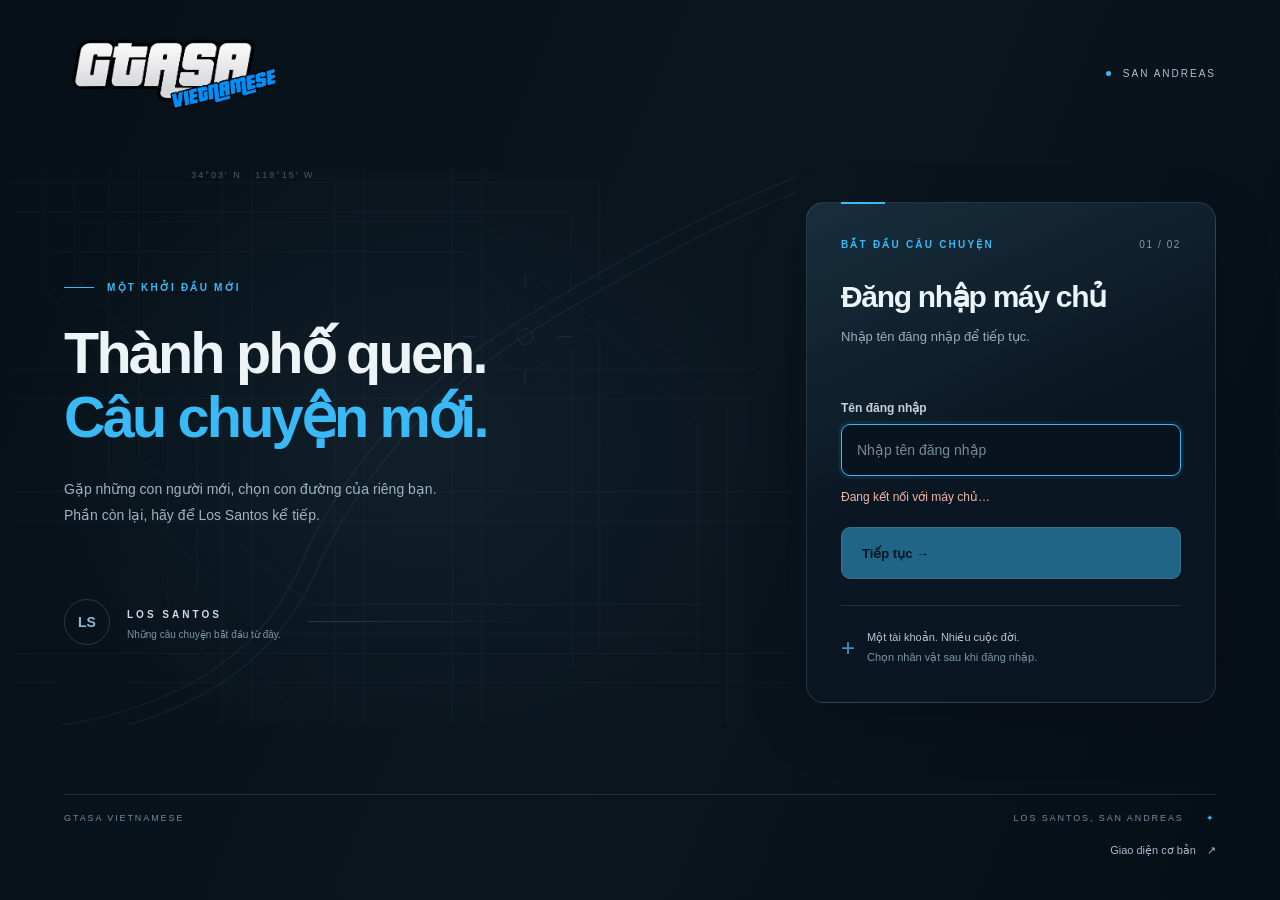
<file: scriptfiles/cef/lsrp/index.html>
<!doctype html>
<html lang="vi">
<head>
  <meta charset="utf-8">
  <meta name="viewport" content="width=device-width,initial-scale=1,viewport-fit=cover">
  <meta http-equiv="Content-Security-Policy" content="default-src 'self' http://cef; script-src 'sha256-iTeBPTFZcS7xisUBOVXdqQ44MBGyloP2sHgtWHN8jnY='; style-src 'self' http://cef; img-src 'self' http://cef; object-src 'none'; base-uri 'none'">
  <title>GTASA Vietnamese</title>
  <link rel="stylesheet" href="style.css">
</head>
<body>
  <div id="notifications" class="notifications" aria-live="polite" aria-relevant="additions"></div>
  <div class="shell">
    <header id="site-header" class="site-header">
      <img class="brand-logo" src="logo.png" alt="GTASA Vietnamese" width="240" height="82">
      <span class="edition"><span class="edition-dot" aria-hidden="true"></span> SAN ANDREAS</span>
    </header>
    <main id="main">
      <section class="intro" id="site-intro" aria-labelledby="welcome-title">
  <div class="city-art" aria-hidden="true"><span class="city-orbit"></span><span class="city-coordinates">34°03′ N &nbsp; 118°15′ W</span></div>
  <p class="eyebrow"><span class="short-rule" aria-hidden="true"></span> MỘT KHỞI ĐẦU MỚI</p>
  <h1 id="welcome-title">Thành phố quen.<br><span>Câu chuyện mới.</span></h1>
  <p class="intro-copy">Gặp những con người mới, chọn con đường của riêng bạn.<br>Phần còn lại, hãy để Los Santos kể tiếp.</p>
  <div class="world-caption"><span class="world-mark" aria-hidden="true">LS</span><span><strong>LOS SANTOS</strong><small>Những câu chuyện bắt đầu từ đây.</small></span><span class="caption-line" aria-hidden="true"></span></div>
</section>
<section class="panel auth-panel" id="auth" aria-labelledby="title">
  <div class="panel-topline"><span id="auth-eyebrow" class="eyebrow">CHÀO MỪNG TRỞ LẠI</span><span id="auth-step" class="step-label">01 / 02</span></div>
  <h2 id="title">Bắt đầu câu chuyện.</h2>
  <p id="description" class="muted">Nhập tên đăng nhập để tiếp tục.</p>
  <form id="form" novalidate>
    <label for="value" id="label">Tên đăng nhập</label>
    <div class="input-wrap"><input id="value" autocomplete="username" minlength="3" maxlength="24" required placeholder="Tên đăng nhập của bạn" spellcheck="false" autocapitalize="none"><button id="toggle-password" class="reveal-button" type="button" aria-label="Hiện mật khẩu" hidden>Hiện</button></div>
    <p id="error" class="field-message" role="status" aria-live="polite">Đang kết nối với máy chủ…</p>
    <button id="submit" class="primary" type="submit" disabled>Đang kết nối…</button>
  </form>
  <button id="back" class="secondary" type="button" hidden>← Đổi tên đăng nhập</button>
  <div class="auth-footnote"><span class="tiny-cross" aria-hidden="true">+</span><p>Một tài khoản. Nhiều cuộc đời.<br><span>Chọn nhân vật sau khi đăng nhập.</span></p></div>
</section>

      <section class="characters" id="characters" aria-labelledby="characters-title" hidden>
  <div class="section-heading"><div><p class="eyebrow">GTASA VIETNAMESE / NHÂN VẬT</p><h2 id="characters-title">Hôm nay, bạn là ai?</h2><p class="muted">Tiếp tục câu chuyện đang viết, hoặc bắt đầu một cuộc đời mới.</p></div><span class="section-number" aria-hidden="true">01—03</span></div>
  <div id="slots" class="slots" aria-label="Danh sách nhân vật"></div>
  <div class="selector-bottom"><p class="note">Chọn nhân vật rồi vào thành phố.<br>Chọn ô trống để tạo nhân vật mới.</p><button id="play" class="primary" type="button" disabled>Vào Los Santos <span aria-hidden="true">→</span></button></div>
</section>

      <section class="creator" id="creator" aria-labelledby="creator-title" hidden>
  <aside class="creator-aside"><p class="eyebrow">GTASA VIETNAMESE</p><span class="dossier-label">HỒ SƠ CÔNG DÂN</span><h2 id="creator-title">Một cái tên.<br>Một khởi đầu.</h2><p>Nhân vật là cách bạn bước vào Los Santos. Hãy bắt đầu bằng một câu chuyện của riêng mình.</p><div class="dossier-seal" aria-hidden="true"><span>LOS SANTOS</span><strong>LS</strong><span>SAN ANDREAS</span></div><p class="dossier-foot">CHƯƠNG 01 <span>THÀNH PHỐ ĐANG CHỜ</span></p></aside>
  <div class="creator-content">
    <div class="creator-head"><div><p class="eyebrow">THÔNG TIN CƠ BẢN</p><h3>Tạo nhân vật</h3></div><span class="step-label">01 / 01</span></div>
    <form id="creator-form" novalidate>
      <div class="creator-grid">
        <div class="field field-wide"><label for="creator-name">Tên nhân vật</label><input id="creator-name" autocomplete="off" autocapitalize="none" spellcheck="false" maxlength="24" required placeholder="Ví dụ: Michael_Johnson" aria-describedby="name-hint"><small class="field-hint" id="name-hint">Tên_Họ, không dấu. Ví dụ: Michael_Johnson.</small></div>
        <div class="field"><label for="creator-gender">Giới tính</label><select id="creator-gender"><option value="0">Nam</option><option value="1">Nữ</option></select></div>
        <div class="field"><label for="creator-birthdate">Ngày sinh</label><input id="creator-birthdate" type="date" value="1964-01-01" required></div>
        <div class="field"><label for="creator-tone">Màu da</label><select id="creator-tone"><option value="0">Sáng</option><option value="1" selected>Trung bình</option><option value="2">Tối</option></select></div>
        <div class="field"><label for="creator-voice">Giọng nói</label><select id="creator-voice"><option value="0">Trầm</option><option value="1">Trung</option><option value="2">Trẻ</option><option value="3">Khàn</option></select></div>
        <div class="field"><label for="creator-height">Chiều cao <span>cm</span></label><input id="creator-height" type="number" inputmode="numeric" min="150" max="210" step="1" value="175" required></div>
        <div class="field"><label for="creator-weight">Cân nặng <span>kg</span></label><input id="creator-weight" type="number" inputmode="numeric" min="45" max="150" step="1" value="70" required></div>
        <div class="field field-wide"><label for="creator-birthplace">Nơi sinh</label><select id="creator-birthplace"><option value="0">Los Santos</option><option value="1">San Fierro</option><option value="2">Las Venturas</option><option value="3">Nơi khác</option></select></div>
      </div>
      <p id="creator-error" class="field-message" role="status" aria-live="polite"></p>
      <div class="creator-actions"><p id="creator-status" class="note" aria-live="polite">Sẵn sàng cho chương đầu tiên?</p><button id="creator-confirm" class="primary" type="submit">Tạo nhân vật <span aria-hidden="true">→</span></button></div>
    </form>
  </div>
</section>

    </main>
    <footer id="site-footer"><span>GTASA VIETNAMESE</span><span>LOS SANTOS, SAN ANDREAS <i aria-hidden="true">✦</i></span></footer>
    <button id="classic" class="text-button fallback-button" type="button">Giao diện cơ bản <span aria-hidden="true">↗</span></button>
  </div>
  <!-- CEF_APP_START -->
<script>
(function () {
'use strict';
document.addEventListener('contextmenu',event=>event.preventDefault(),true);
document.addEventListener('auxclick',event=>{ if(event.button===2) event.preventDefault(); },true);
const $ = (id) => document.getElementById(id);
let bridge;
let attached = false;
let acknowledged = false;
let responseTimer;
let stage = 0;
let pending = false;
const slots = [];
let navigationState = false;
let lastSnapshot = '';
let lastToastRevision = 0;

function character(index, name, level, skin, exists, selected) {
  const slot = slots[index];
  if (!slot) return;
  slot.name.textContent = exists ? name.replace(/_/g, ' ') : '+ Tạo nhân vật mới';
  slot.info.textContent = exists ? `Cấp ${level} · Tiếp tục câu chuyện` : 'Bắt đầu một cuộc đời mới';
  slot.button.classList.toggle('empty', !exists);
  slot.button.classList.toggle('selected', !!selected);
  if (selected) $('play').disabled = !exists;
}

function applySnapshot() {
  const hash = window.location.hash;
  if (!hash || hash === lastSnapshot) return false;
  const data = new URLSearchParams(hash.slice(1));
  if (data.get('ui') !== '1' || !/^[0-6]$/.test(data.get('stage') || '')) return false;
  lastSnapshot = hash;
  navigationState = true;
  acknowledged = true;
  const next = Number(data.get('stage'));
  if (document.body && document.body.classList && typeof document.body.classList.add === 'function') document.body.classList.add('booted');
  screen(next, data.get('username') || '');
  const toastRevision = Number(data.get('toast') || 0);
  if (toastRevision > lastToastRevision) {
    lastToastRevision = toastRevision;
    notify('success', 'Đã tạo nhân vật thành công.');
  }
  if (next === 6) {
    clearTimeout(window.creatorSaveTimer);
    setCreatorBusy(data.get('cbusy') === '1');
    if (data.get('cactive') === '1' && data.get('cname')) $('creator-name').value = data.get('cname');
  }
  if (next === 4) {
    for (let i = 0; i < 3; i++) character(i, data.get(`n${i}`) || '',
      Number(data.get(`l${i}`)), Number(data.get(`k${i}`)), data.get(`e${i}`) === '1',
      Number(data.get('selected')) === i + 1);
  }
  const errors = {
    1: 'Tên đăng nhập gồm 3–24 ký tự: chữ, số hoặc dấu gạch dưới (_). Mật khẩu đăng ký cần ít nhất 6 ký tự.',
    2: 'Mật khẩu chưa đúng. Vui lòng thử lại.',
    3: 'Mật khẩu tối đa 72 ký tự.',
    4: 'Tên nhân vật hoặc ô nhân vật đã được sử dụng.',
    5: 'Tên nhân vật phải có dạng Tên_Họ, mỗi phần ít nhất 2 chữ cái.',
    6: 'Ngày sinh không hợp lệ. Hãy kiểm tra lại ngày, tháng và năm.',
    7: 'Kiểm tra chiều cao (150–210 cm), cân nặng (45–150 kg) và các lựa chọn.',
    8: 'Chưa thể xác nhận lưu. Hãy kết nối lại để kiểm tra nhân vật trước khi thử tiếp.',
    9: 'Ô nhân vật không còn hợp lệ. Hãy mở lại màn chọn nhân vật.'
  };
  if (next !== 0 && next !== 5 && errors[data.get('error')]) {
    busy(false);
    const message = errors[data.get('error')];
    $(next === 6 ? 'creator-error' : 'error').textContent = message;
    notify('error', message, next >= 1 && next <= 3 ? 'auth-error' : '');
  }
  return true;
}
function emit(name, ...args) {
  try {
    if (!bridge || typeof bridge.emit !== 'function') throw new Error('CEF unavailable');
    bridge.emit(name, ...args);
    return true;
  } catch (_) {
    busy(false);
    $('error').textContent = 'Chưa kết nối được giao diện với máy chủ. Thử kết nối lại hoặc dùng /classicui.';
    return false;
  }
}
const notificationQueue = [];
function showQueuedNotifications() {
  const host = $('notifications');
  if (!host) return;
  while (host.children.length < 3 && notificationQueue.length) {
  const { type, message, source } = notificationQueue.shift();
  const item = document.createElement('div');
  item.notifySource = source;
  const kind = type || 'info';
  const meta = { info: ['i', 'THÔNG TIN'], success: ['✓', 'THÀNH CÔNG'], warning: ['!', 'CẢNH BÁO'], error: ['×', 'LỖI'] }[kind] || ['i', 'THÔNG TIN'];
  item.className = `notify notify-${kind}`;
  const icon = document.createElement('span'); icon.className = 'notify-icon'; icon.textContent = meta[0];
  const content = document.createElement('span'); content.className = 'notify-content';
  const title = document.createElement('strong'); title.textContent = meta[1];
  const text = document.createElement('span'); text.textContent = message || '';
  const badge = document.createElement('span'); badge.className = 'notify-badge'; badge.textContent = 'SERVER';
  const bar = document.createElement('progress');
  bar.className = 'notify-bar';
  bar.max = 1; bar.value = 1;
  content.append(title, text); item.append(icon, content, bar, badge);
  host.appendChild(item);
  const start = performance.now();
  function tick(now) {
    if (!item.isConnected) return;
    bar.value = Math.max(0, 1 - (now - start) / 4200);
    if (bar.value > 0) requestAnimationFrame(tick);
    else { item.classList.add('notify-leave'); setTimeout(() => {
      item.remove();
      showQueuedNotifications();
      if (!host.children.length && !notificationQueue.length && stage === 0) emit('lsrp:notify_drained');
    }, 180); }
  }
  requestAnimationFrame(tick);
  }
}
function clearNotifications(source) {
  let removed = false;
  for (let i = notificationQueue.length - 1; i >= 0; i--)
    if (notificationQueue[i].source === source) { notificationQueue.splice(i, 1); removed = true; }
  const host = $('notifications');
  if (!host) return;
  for (const item of Array.from(host.children))
    if (item.notifySource === source) { item.remove(); removed = true; }
  showQueuedNotifications();
  if (removed && !host.children.length && !notificationQueue.length && stage === 0) emit('lsrp:notify_drained');
}
function notify(type, message, source = '') {
  notificationQueue.push({ type, message, source });
  showQueuedNotifications();
  if (type === 'info' && String(message).includes('kiểm tra tên')) setCreatorBusy(false);
  if (type === 'info' && String(message).includes('kiểm tra tên')) clearTimeout(window.creatorSaveTimer);
  if (type === 'info' && String(message).includes('hoàn tất hồ sơ')) {
    clearTimeout(window.creatorSaveTimer);
    setCreatorBusy(false);
  }
  if (type === 'info' && String(message).includes('lưu hồ sơ')) setCreatorBusy(true);
  if ((type === 'error' || type === 'warning' || type === 'success') && window.creatorBusy) {
    clearTimeout(window.creatorSaveTimer);
    setCreatorBusy(false);
  }
}
function setCreatorBusy(value) {
  window.creatorBusy = !!value;
  const creator = $('creator');
  if (!creator || typeof creator.querySelectorAll !== 'function') return;
  creator.querySelectorAll('input,select,button').forEach((control) => { control.disabled = !!value; });
  const confirm = $('creator-confirm');
  if (confirm) confirm.textContent = value ? 'Đang lưu…' : 'Xác nhận nhân vật →';
}
function busy(value) {
  pending = value;
  $('submit').disabled = value;
  $('back').disabled = value;
}
function screen(next, username) {
  const changed = stage !== Number(next);
  clearTimeout(responseTimer);
  const auth = $('auth');
  const characters = $('characters');
  stage = Number(next);
  next = stage;
  if (next === 0 || next === 4 || next === 6) clearNotifications('auth-error');
  busy(next === 5);
  const showCharacters = next === 4;
  const showCreator = next === 6;
  const creator = $('creator');
  if (creator) creator.hidden = !showCreator;
  ['site-header', 'site-intro', 'site-footer'].forEach((id) => {
    const part = $(id);
    if (part) part.hidden = showCreator || showCharacters;
  });
  if (document.body && document.body.classList && typeof document.body.classList.toggle === 'function') {
    document.body.classList.toggle('creator-mode', showCreator);
    document.body.classList.toggle('selector-mode', showCharacters);
  }
  if (next === 0) {
    clearTimeout(window.creatorSaveTimer);
    setCreatorBusy(false);
    if (document.body) document.body.classList.add('closed');
    ['auth','characters','creator','site-header','site-intro','site-footer','classic'].forEach(id => { if ($(id)) $(id).hidden = true; });
    return;
    [auth, characters].forEach((view) => {
      if (view.hidden) return;
      if (!view.classList) { view.hidden = true; return; }
      view.classList.remove('view-enter');
      view.classList.add('view-exit');
      setTimeout(() => { view.hidden = true; view.classList.remove('view-exit'); }, 380);
    });
    return;
  }
  auth.hidden = next === 0 || showCharacters || showCreator;
  characters.hidden = !showCharacters;
  const activeView = showCreator ? creator : showCharacters ? characters : auth;
  if (document.body) document.body.classList.remove('closed');
  if (next !== 0 && changed) {
    if (activeView.classList && typeof activeView.classList.remove === 'function') {
      activeView.classList.remove('view-enter');
      void activeView.offsetWidth;
      activeView.classList.add('view-enter');
    }
  }
  if (next === 4) $('play').disabled = true;
  if (next === 4 || next === 6) return;
  $('error').textContent = '';
  if (next === 5) {
    $('description').textContent = 'Đang xử lý, vui lòng chờ…';
    return;
  }
  const password = next === 2 || next === 3;
  $('auth-step').textContent = password ? '02 / 02' : '01 / 02';
  $('auth-eyebrow').textContent = next === 2 ? 'TẠO TÀI KHOẢN' : next === 3 ? 'CHÀO MỪNG TRỞ LẠI' : 'BẮT ĐẦU CÂU CHUYỆN';
  if ($('toggle-password')) $('toggle-password').hidden = !password;
  $('title').textContent = next === 2 ? 'Tạo tài khoản' : next === 3 ? 'Đăng nhập' : 'Đăng nhập máy chủ';
  $('description').textContent = password ? `Tên đăng nhập: ${username}` : 'Nhập tên đăng nhập để tiếp tục.';
  $('label').textContent = password ? 'Mật khẩu' : 'Tên đăng nhập';
  const input = $('value');
  input.value = '';
  input.type = password ? 'password' : 'text';
  input.minLength = password ? (next === 2 ? 6 : 1) : 3;
  input.maxLength = password ? 72 : 24;
  input.placeholder = password ? 'Nhập mật khẩu' : 'Nhập tên đăng nhập';
  if (password) input.removeAttribute('pattern');
  else input.pattern = '[A-Za-z0-9_]{3,24}';
  $('submit').textContent = next === 2 ? 'Đăng ký →' : next === 3 ? 'Đăng nhập →' : 'Tiếp tục →';
  $('back').hidden = !password;
  if (changed && !window.matchMedia?.('(pointer: coarse)').matches) input.focus();
}
for (let i = 0; i < 3; i++) {
  const button = document.createElement('button');
  button.className = 'slot';
  const label = document.createElement('small');
  label.textContent = `NHÂN VẬT 0${i + 1}`;
  const name = document.createElement('strong');
  const info = document.createElement('em');
  const symbol = document.createElement('span'); symbol.className = 'slot-symbol'; symbol.textContent = `0${i + 1}`;
  button.append(label, symbol, name, info);
  button.onclick = () => { if (!pending) emit('lsrp:slot', i); };
  $('slots').append(button);
  slots.push({button, name, info});
}
$('form').onsubmit = (event) => {
  event.preventDefault();
  if (pending || ![1, 2, 3].includes(stage)) return;
  const value = $('value').value;
  if (stage === 1 && !/^[A-Za-z0-9_]{3,24}$/.test(value)) {
    $('error').textContent = 'Tên đăng nhập gồm 3–24 ký tự: chữ, số hoặc dấu gạch dưới (_).';
    return;
  }
  if ((stage === 2 && value.length < 6) || (stage === 3 && !value) || value.length > 72) {
    $('error').textContent = 'Kiểm tra mật khẩu: đăng ký cần 6–72 ký tự.';
    return;
  }
  if (!acknowledged) {
    $('error').textContent = 'Đang kết nối với máy chủ. Vui lòng chờ hoặc dùng /classicui.';
    emit('lsrp:ready');
    return;
  }
  busy(true);
  $('error').textContent = 'Đang gửi yêu cầu…';
  if (emit('lsrp:submit', value)) {
    responseTimer = setTimeout(() => {
      busy(false);
      $('error').textContent = 'Máy chủ chưa phản hồi. Hãy kết nối lại hoặc dùng /classicui.';
    }, 10000);
  }
  if (stage !== 1) $('value').value = '';
};
$('back').onclick = () => emit('lsrp:back');
$('classic').onclick = () => emit('lsrp:classic');
$('play').onclick = () => emit('lsrp:play');
if ($('toggle-password')) $('toggle-password').onclick = () => {
  const show = $('value').type === 'password';
  $('value').type = show ? 'text' : 'password';
  $('toggle-password').textContent = show ? 'Ẩn' : 'Hiện';
};
if ($('creator-form')) $('creator-form').onsubmit = (event) => {
  event.preventDefault();
  if ($('creator-confirm').disabled) return;
  const name = $('creator-name') ? $('creator-name').value.trim() : '';
  if (!/^[A-Za-z]{2,}_[A-Za-z]{2,}$/.test(name) || name.length > 24) { notify('warning', 'Tên nhân vật phải có dạng Tên_Họ, mỗi phần ít nhất 2 chữ cái.'); return; }
  const [year, month, day] = $('creator-birthdate').value.split('-').map(Number);
  if (!year || !month || !day || !$('creator-form').checkValidity()) { notify('warning', 'Hãy kiểm tra ngày sinh, chiều cao và cân nặng.'); return; }
  const numeric = id => Number($(id).value);
  setCreatorBusy(true);
  $('creator-error').textContent = '';
  const confirm = $('creator-confirm');
  confirm.disabled = true;
  confirm.textContent = 'Đang kiểm tra…';
  window.creatorSaveTimer = setTimeout(() => {
    if (confirm.disabled) {
      setCreatorBusy(false);
      notify('error', 'Máy chủ chưa phản hồi việc lưu nhân vật. Bạn có thể thử lại.');
    }
  }, 15000);
  if (!emit('lsrp:creator_confirm', name, numeric('creator-gender'), day, month, year, numeric('creator-tone'), numeric('creator-voice'), numeric('creator-height'), numeric('creator-weight'), numeric('creator-birthplace'))) setCreatorBusy(false);
};
if ($('creator') && typeof $('creator').querySelectorAll === 'function') $('creator').querySelectorAll('select').forEach((select) => {
  select.addEventListener('change', () => {
    const skin = $('creator').querySelectorAll('select')[3];
    const gender = $('creator').querySelectorAll('select')[0];
    if ($('skin-preview')) $('skin-preview').textContent = `${skin.value} · ${gender.value}`;
  });
});
function listen(name, handler) {
  const on = typeof bridge.on === 'function' ? bridge.on : bridge.subscribe;
  on.call(bridge, name, (...args) => {
    // Some WebView bridges deliver one argument array instead of a spread list.
    if (args.length === 1 && Array.isArray(args[0])) args = args[0];
    handler(...args);
  });
}
function attach() {
  bridge = window.cef;
  if (!bridge || typeof bridge.emit !== 'function' ||
      (typeof bridge.on !== 'function' && typeof bridge.subscribe !== 'function')) return false;
  if (attached) return true;
  listen('lsrp:screen', (next, username) => { if (!navigationState) { acknowledged = true; screen(next, username); } });
  listen('lsrp:character', (...args) => { if (!navigationState) character(...args); });
  listen('lsrp:error', (message) => { if (stage < 1 || stage > 3) return; clearTimeout(responseTimer); busy(false); $('error').textContent = message; });
  listen('lsrp:notify', (type, message) => notify(type, message));
  attached = true;
  emit('lsrp:ready');
  return true;
}
screen(1, '');
busy(true);
$('error').textContent = 'Đang kết nối với máy chủ…';
window.addEventListener('hashchange', applySnapshot);
applySnapshot();
try { attach(); } catch (_) { $('error').textContent = 'Không khởi tạo được CEF. Hãy dùng /classicui.'; }
setTimeout(() => { if (document.body && document.body.classList && typeof document.body.classList.add === 'function') document.body.classList.add('booted'); }, 140);
let attempts = 0;
const retry = setInterval(() => {
  attempts++;
  try {
    if (!acknowledged && attach()) emit('lsrp:ready');
  } catch (_) { /* Show a useful status after the bounded retry period. */ }
  if (acknowledged || attempts >= 15) {
    clearInterval(retry);
    if (!acknowledged) {
      busy(false);
      $('error').textContent = 'CEF chưa nhận phản hồi máy chủ. Hãy dùng /classicui hoặc kết nối lại.';
    }
  }
}, 1000);

})();
</script>
  <!-- CEF_APP_END -->
</body>
</html>
</file>
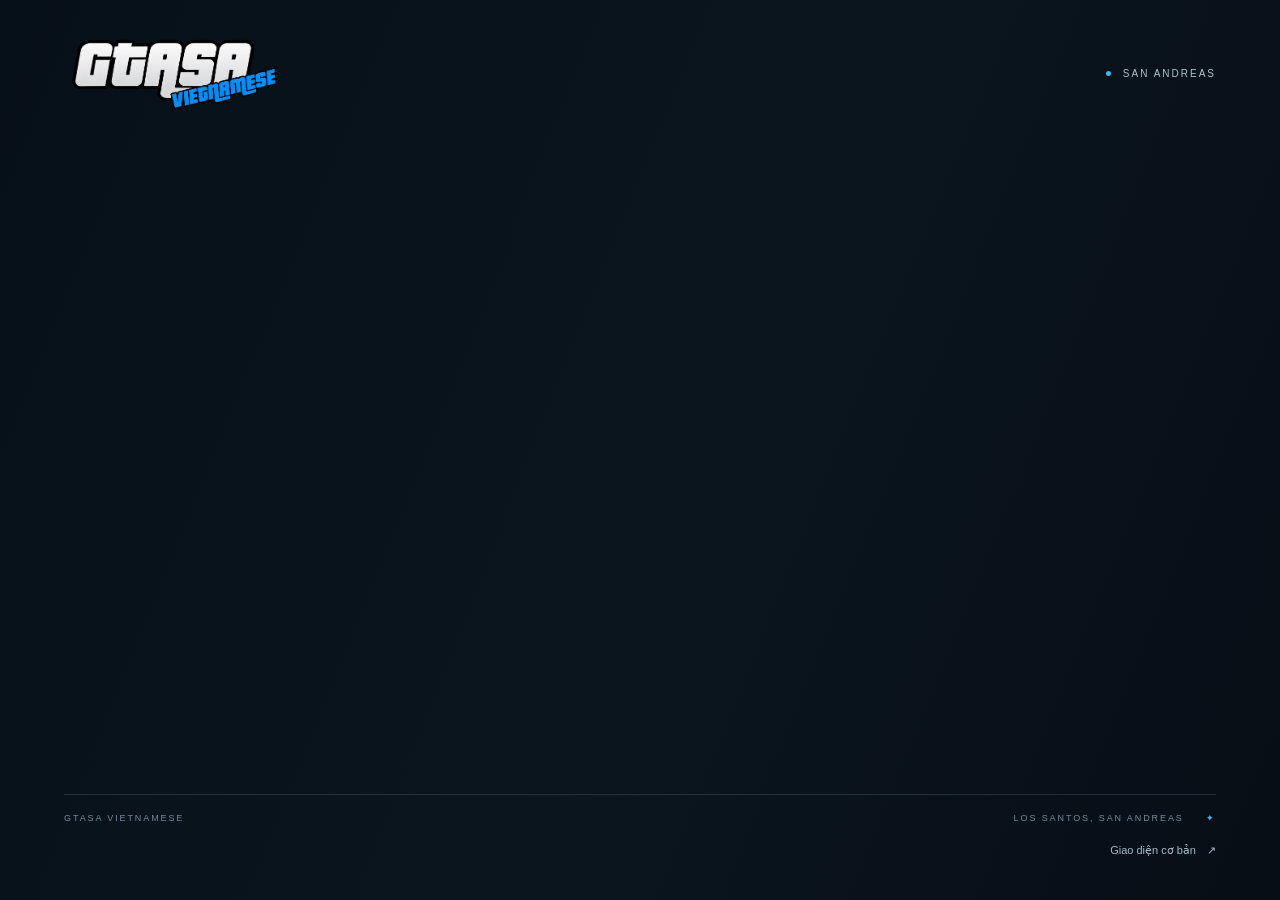
<file: scriptfiles/cef/lsrp/shell.html>
<!doctype html>
<html lang="vi">
<head>
  <meta charset="utf-8">
  <meta name="viewport" content="width=device-width,initial-scale=1,viewport-fit=cover">
  <meta http-equiv="Content-Security-Policy" content="default-src 'self' http://cef; script-src 'none'; style-src 'self' http://cef; img-src 'self' http://cef; object-src 'none'; base-uri 'none'">
  <title>GTASA Vietnamese</title>
  <link rel="stylesheet" href="style.css">
</head>
<body>
  <div id="notifications" class="notifications" aria-live="polite" aria-relevant="additions"></div>
  <div class="shell">
    <header id="site-header" class="site-header">
      <img class="brand-logo" src="logo.png" alt="GTASA Vietnamese" width="240" height="82">
      <span class="edition"><span class="edition-dot" aria-hidden="true"></span> SAN ANDREAS</span>
    </header>
    <main id="main">
      <!-- AUTH_VIEW -->
      <!-- SELECTOR_VIEW -->
      <!-- CREATOR_VIEW -->
    </main>
    <footer id="site-footer"><span>GTASA VIETNAMESE</span><span>LOS SANTOS, SAN ANDREAS <i aria-hidden="true">✦</i></span></footer>
    <button id="classic" class="text-button fallback-button" type="button">Giao diện cơ bản <span aria-hidden="true">↗</span></button>
  </div>
  <!-- CEF_APP_START -->
  <!-- CEF_APP_END -->
</body>
</html>
</file>
<file: scriptfiles/cef/lsrp/style.css>
:root {
  color-scheme: dark;
  font-family: "Segoe UI", Arial, sans-serif;
  color: #edf4f8;
  --ink: #edf4f8;
  --muted: #9baebd;
  --faint: #718697;
  --accent: #39b9f6;
  --line: rgba(191, 219, 237, .14);
  --surface: #0c1721;
  --ease: cubic-bezier(.22, .8, .25, 1);
}
* { -webkit-user-select: none; user-select: none; }
input, textarea, select { -webkit-user-select: text; user-select: text; }
img { -webkit-user-drag: none; }
* { box-sizing: border-box; }
[hidden] { display: none !important; }
html { min-height: 100%; background: transparent; }
body { margin: 0; min-height: 100vh; background: linear-gradient(112deg, rgba(6,16,24,.96), rgba(10,22,32,.86) 55%, rgba(5,14,22,.94)); }
body.closed { background: transparent; }
body.closed .shell { display: none; }
button, input, select { font: inherit; }
button { cursor: pointer; touch-action: manipulation; -webkit-tap-highlight-color: transparent; }
button:disabled { cursor: default; opacity: .48; }
button:focus-visible { outline: 2px solid #9fddfc; outline-offset: 4px; }
input, select { display: block; width: 100%; height: 52px; padding: 0 15px; border: 1px solid var(--line); border-radius: 9px; background: #09131d; color: var(--ink); font-size: 14px; outline: none; }
input::placeholder { color: #758a9b; opacity: 1; }
input:focus, select:focus { border-color: var(--accent); box-shadow: 0 0 0 3px #39b9f615; }
input:disabled, select:disabled { opacity: .55; }
input[aria-invalid="true"], select[aria-invalid="true"] { border-color: #e8887a; }
input[type="date"] { min-width: 0; }
select { cursor: pointer; }
option { color: var(--ink); background: #10202e; }
label { display: block; margin-bottom: 9px; color: #c5d2dc; font-size: 12px; font-weight: 600; }
label span { float: right; color: var(--faint); font-weight: 400; }
h1, h2, h3, p { margin: 0; }
h2 { font-size: clamp(28px, 2.8vw, 40px); line-height: 1.15; letter-spacing: -1.3px; font-weight: 650; }
h3 { font-size: 29px; font-weight: 650; letter-spacing: -.8px; }
.muted { color: var(--muted); font-size: 14px; line-height: 1.7; }
.eyebrow { color: var(--accent); font-size: 10px; letter-spacing: 2.2px; font-weight: 700; line-height: 1.5; }
.note { color: var(--muted); font-size: 12px; line-height: 1.65; }
.step-label { color: #8299ab; font-size: 10px; letter-spacing: 1.6px; font-variant-numeric: tabular-nums; white-space: nowrap; }
.shell { display: flex; flex-direction: column; min-height: 100vh; max-width: 1760px; margin: auto; padding: 36px 5vw 28px; }
.site-header { display: flex; align-items: center; justify-content: space-between; gap: 20px; }
.brand-logo { width: 218px; height: auto; }
.edition { display: flex; align-items: center; gap: 12px; font-size: 10px; letter-spacing: 2px; color: #b0c2cf; }
.edition-dot { width: 5px; height: 5px; border-radius: 50%; background: var(--accent); }
main { flex: 1; display: flex; align-items: center; justify-content: space-between; gap: clamp(40px, 6vw, 120px); padding: 48px 0; }
footer { display: flex; justify-content: space-between; gap: 16px; padding-top: 18px; border-top: 1px solid var(--line); color: #718b9d; font-size: 9px; letter-spacing: 1.9px; }
footer i { margin-left: 18px; color: var(--accent); font-style: normal; }
.text-button { border: 0; background: transparent; color: #a6bac9; min-height: 44px; padding: 12px 0; font-size: 11px; text-align: left; }
.fallback-button { align-self: flex-end; margin-top: 5px; }
.fallback-button span { padding-left: 8px; }
.primary { display: flex; align-items: center; justify-content: space-between; gap: 16px; width: 100%; min-height: 52px; padding: 16px 20px; background: #3abbf5; color: #051723; border: 1px solid #70d0fc; border-radius: 9px; font-size: 13px; font-weight: 750; transition: transform 160ms var(--ease); }
.primary span { font-size: 20px; line-height: 1; }
.secondary { min-height: 46px; border: 1px solid var(--line); border-radius: 9px; background: transparent; color: #b9cbd7; font-size: 12px; width: 100%; padding: 12px; margin-top: 10px; }
.field-message { min-height: 19px; color: #f1b5a9; font-size: 12px; line-height: 1.5; margin: 12px 0 20px; overflow-wrap: anywhere; }
.view-enter { animation: view-in 440ms var(--ease); }
@keyframes view-in { from { opacity: 0; transform: translateY(8px); } to { opacity: 1; transform: none; } }
.creator-mode main, .selector-mode main { justify-content: center; padding: 28px 0; }
.creator-mode .shell, .selector-mode .shell { padding-top: 20px; padding-bottom: 12px; }
@media (hover: hover) and (pointer: fine) {
  .primary:hover:not(:disabled) { background: #6dcefa; transform: translateY(-1px); }
  .secondary:hover:not(:disabled), .text-button:hover { color: #fff; }
}
.primary:active:not(:disabled) { transform: translateY(1px); }
@media (max-width: 1000px) { .shell { padding: 24px 4vw 16px; } main { gap: 30px; } .brand-logo { width: 180px; } }
@media (max-width: 700px) {
  .shell { padding: 20px max(18px, env(safe-area-inset-left)) 14px; }
  .site-header { margin-bottom: 14px; }
  .brand-logo { width: 164px; }
  .edition { font-size: 8px; letter-spacing: 1px; gap: 7px; }
  main { padding: 20px 0; }
  footer { font-size: 8px; letter-spacing: 1px; }
  footer span:last-child { display: none; }
  input, select { font-size: 16px; }
  .creator-mode main, .selector-mode main { padding: 10px 0; }
}
@media (max-height: 550px) and (orientation: landscape) {
  .shell { padding: 12px 4vw; }
  .site-header { margin: 0; }
  .brand-logo { width: 138px; }
  main { padding: 18px 0; }
  footer { display: none; }
}
@media (prefers-reduced-motion: reduce) {
  *, *::before, *::after { animation: none !important; transition: none !important; scroll-behavior: auto !important; }
}

.intro { position: relative; flex: 1; min-width: 0; padding: 55px 0 35px; }
.intro > :not(.city-art) { position: relative; }
.intro .eyebrow { display: flex; align-items: center; gap: 13px; margin-bottom: 26px; }
.short-rule { width: 30px; height: 1px; background: var(--accent); }
h1 { font-size: clamp(42px, 4.5vw, 76px); line-height: 1.12; font-weight: 680; letter-spacing: -2.8px; }
h1 span { color: var(--accent); }
.intro-copy { margin-top: 26px; max-width: 470px; color: #9fb3c2; font-size: 14px; line-height: 1.9; }
.world-caption { display: flex; align-items: center; gap: 17px; margin-top: 70px; max-width: 470px; }
.world-mark { display: grid; place-items: center; width: 46px; height: 46px; border: 1px solid #81adca40; border-radius: 50%; color: #8eb9d5; font-size: 14px; font-weight: 600; }
.world-caption strong { font-size: 10px; letter-spacing: 3px; color: #cadce8; }
.world-caption small { display: block; margin-top: 7px; font-size: 10px; color: #7c94a5; }
.caption-line { flex: 1; height: 1px; background: linear-gradient(90deg, #82bfe335, transparent); margin-left: 10px; }
.city-art { position: absolute; inset: -12% -10% -10% -8%; overflow: hidden; pointer-events: none; background: url('city-map.svg') center / cover no-repeat; opacity: .7; }
.city-coordinates { position: absolute; left: 23%; top: 0; color: #5c7b90; font-size: 9px; letter-spacing: 2px; }
.auth-panel { position: relative; width: 410px; flex: 0 0 410px; padding: 34px; border: 1px solid #a6cbe429; border-radius: 18px; background: linear-gradient(155deg, #1a3040ed, #0a1722f5 50%); box-shadow: 0 20px 60px #0003; }
.auth-panel::before { content: ''; position: absolute; left: 34px; top: -1px; width: 44px; height: 2px; background: var(--accent); }
.panel-topline { display: flex; align-items: center; justify-content: space-between; gap: 16px; margin-bottom: 28px; }
.auth-panel h2 { font-size: 30px; }
.auth-panel .muted { margin-top: 12px; min-height: 48px; font-size: 13px; }
.auth-panel form { margin-top: 27px; }
.input-wrap { position: relative; }
.input-wrap input { padding-right: 65px; }
.reveal-button { position: absolute; right: 4px; top: 4px; min-width: 52px; height: 44px; border: 0; border-radius: 6px; background: transparent; color: #80c9ef; font-size: 11px; }
.auth-footnote { display: flex; align-items: center; gap: 12px; margin-top: 26px; padding-top: 22px; border-top: 1px solid var(--line); }
.auth-footnote p { font-size: 11px; line-height: 1.8; color: #b4c7d4; }
.auth-footnote p span { color: #7c94a5; }
.tiny-cross { color: #4b91b7; font-size: 24px; font-weight: 300; }
@media (max-width: 1100px) { h1 { font-size: 46px; } .auth-panel { flex-basis: 370px; width: 370px; padding: 28px; } .intro-copy br { display: none; } }
@media (max-width: 800px) { .intro { display: none; } .auth-panel { width: 410px; flex: 0 1 410px; margin: auto; } }
@media (max-width: 440px) { .auth-panel { padding: 26px 22px; } .auth-panel h2 { font-size: 28px; } }
@media (max-height: 550px) and (orientation: landscape) {
  .intro { display: block; padding: 15px 0; }
  h1 { font-size: 34px; letter-spacing: -1.2px; }
  .intro-copy { font-size: 12px; margin-top: 16px; }
  .world-caption, .city-art { display: none; }
  .auth-panel { padding: 22px; flex-basis: 340px; }
  .panel-topline { margin-bottom: 14px; }
  .auth-panel form { margin-top: 15px; }
  .auth-footnote { display: none; }
}

.characters { width: 1120px; max-width: 100%; }
.section-heading { display: flex; align-items: flex-end; justify-content: space-between; gap: 24px; margin-bottom: 40px; }
.section-heading h2 { font-size: clamp(30px, 3.6vw, 48px); margin: 16px 0 14px; }
.section-number { font-size: 12px; letter-spacing: 2px; color: #69869b; padding-bottom: 4px; }
.slots { display: grid; grid-template-columns: repeat(3, minmax(0, 1fr)); gap: 18px; }
.slot { position: relative; display: flex; flex-direction: column; align-items: flex-start; width: 100%; min-height: 260px; padding: 26px; text-align: left; color: var(--ink); border: 1px solid var(--line); border-radius: 14px; background: linear-gradient(145deg, #193142bd, #0b1822eb 70%); transition: transform 160ms var(--ease); overflow: hidden; }
.slot::after { content: '↗'; position: absolute; right: 24px; bottom: 25px; color: #7395ac; font-size: 23px; }
.slot small { font-size: 9px; letter-spacing: 2px; color: #8eaec2; }
.slot-symbol { display: grid; place-items: center; width: 62px; height: 62px; border: 1px solid #81b9dc33; border-radius: 50%; margin: 28px 0 24px; color: #8acdef; background: #16364b6e; font-size: 21px; font-weight: 500; }
.slot strong { display: block; font-size: 20px; font-weight: 600; margin-top: auto; padding-right: 15px; overflow-wrap: anywhere; line-height: 1.35; }
.slot em { font-style: normal; font-size: 12px; color: #90a6b7; margin-top: 10px; padding-right: 20px; }
.slot.selected { border-color: #5ac5f5; background: linear-gradient(145deg, #204963e0, #0d1e2bea 80%); }
.slot.selected::after { content: '✓'; color: #72d0fa; }
.slot.empty { background: #0d1b2673; border-style: dashed; }
.slot.empty strong { font-size: 17px; }
.slot.empty .slot-symbol { background: transparent; color: #6e93ac; font-size: 28px; font-weight: 300; }
.selector-bottom { display: flex; justify-content: space-between; align-items: center; gap: 24px; margin-top: 26px; padding-top: 24px; border-top: 1px solid var(--line); }
.selector-bottom .primary { width: 270px; }
@media (hover: hover) and (pointer: fine) { .slot:hover { border-color: #69b9e389; transform: translateY(-3px); } }
@media (max-width: 700px) {
  .section-heading { margin-bottom: 24px; }
  .section-number { display: none; }
  .slots { grid-template-columns: 1fr; gap: 12px; }
  .slot { min-height: 145px; padding: 21px 20px 21px 94px; justify-content: center; }
  .slot-symbol { position: absolute; left: 18px; top: 38px; width: 56px; height: 56px; margin: 0; }
  .slot strong { margin-top: 12px; font-size: 18px; }
  .slot::after { right: 18px; bottom: 18px; font-size: 19px; }
  .selector-bottom { align-items: stretch; flex-direction: column; gap: 16px; }
  .selector-bottom .primary { width: 100%; }
}
@media (max-height: 550px) and (orientation: landscape) {
  .section-heading { margin-bottom: 18px; }
  .section-heading h2 { font-size: 28px; margin: 8px 0; }
  .slots { gap: 12px; }
  .slot { min-height: 185px; padding: 18px; }
  .slot-symbol { width: 40px; height: 40px; margin: 16px 0; font-size: 16px; }
  .slot strong { font-size: 16px; }
  .selector-bottom { margin-top: 16px; padding-top: 16px; }
}

.creator { display: grid; grid-template-columns: 295px minmax(0, 1fr); width: 1000px; max-width: 100%; border: 1px solid #94c5e330; border-radius: 18px; background: #0b1721f5; box-shadow: 0 24px 60px #0003; overflow: hidden; }
.creator-aside { display: flex; flex-direction: column; padding: 34px 30px; background: radial-gradient(ellipse at 0 0, #24698d40, transparent 70%), #122b3a; border-right: 1px solid var(--line); }
.dossier-label { margin-top: 68px; margin-bottom: 20px; font-size: 9px; color: #83a6bd; letter-spacing: 2px; }
.creator-aside h2 { font-size: 32px; letter-spacing: -1px; line-height: 1.22; }
.creator-aside > p:not(.eyebrow):not(.dossier-foot) { font-size: 12px; line-height: 1.9; color: #9db6c7; margin-top: 22px; }
.dossier-seal { display: flex; flex-direction: column; justify-content: center; gap: 12px; align-items: center; width: 124px; height: 124px; border: 1px solid #79aaca40; outline: 1px solid #79aaca18; outline-offset: 7px; border-radius: 50%; margin: 40px auto; color: #86adc5; transform: rotate(-12deg); }
.dossier-seal strong { font-size: 34px; font-weight: 500; line-height: 1; }
.dossier-seal span { font-size: 7px; letter-spacing: 2px; }
.dossier-foot { border-top: 1px solid var(--line); padding-top: 22px; margin-top: auto; font-size: 9px; letter-spacing: 1.8px; color: #c4d5e0; }
.dossier-foot span { display: block; font-size: 7px; color: #7198b0; margin-top: 10px; }
.creator-content { padding: 32px 36px; min-width: 0; }
.creator-head { display: flex; justify-content: space-between; align-items: center; gap: 20px; margin-bottom: 28px; }
.creator-head .eyebrow { font-size: 9px; margin-bottom: 10px; }
.creator-grid { display: grid; grid-template-columns: repeat(2, minmax(0, 1fr)); gap: 18px 20px; }
.field-wide { grid-column: 1 / -1; }
.field { min-width: 0; }
.field-hint { display: block; color: #8197a8; font-size: 11px; margin-top: 8px; line-height: 1.5; }
.creator-actions { display: flex; align-items: center; justify-content: space-between; gap: 22px; padding-top: 20px; border-top: 1px solid var(--line); }
.creator-actions .primary { flex: 0 0 220px; width: auto; }
.creator .field-message { margin: 12px 0; min-height: 18px; }
@media (max-width: 1000px) { .creator { grid-template-columns: 240px minmax(0, 1fr); } .creator-aside { padding: 28px 22px; } .creator-aside h2 { font-size: 28px; } .creator-content { padding: 28px; } }
@media (max-width: 800px) { .creator { display: block; max-width: 610px; } .creator-aside { display: none; } }
@media (max-width: 480px) {
  .creator-content { padding: 26px 20px; }
  .creator-grid { gap: 18px 12px; }
  .creator-grid input, .creator-grid select { padding: 0 10px; }
  .creator-actions { flex-direction: column; align-items: stretch; gap: 14px; }
  .creator-actions .primary { flex-basis: auto; width: 100%; }
  .creator-head { margin-bottom: 24px; }
}
@media (max-width: 350px) { .creator-grid { grid-template-columns: 1fr; } }
@media (max-height: 550px) and (orientation: landscape) {
  .creator { grid-template-columns: 200px minmax(0, 1fr); }
  .creator-aside { display: none; }
  .creator { display: block; max-width: 800px; }
  .creator-content { padding: 22px; }
  .creator-grid { grid-template-columns: repeat(3, minmax(0, 1fr)); gap: 16px; }
  .field-wide { grid-column: auto; }
  .field:first-child { grid-column: span 2; }
  .creator-head { margin-bottom: 18px; }
}

.notifications {
  position: fixed; z-index: 100;
  top: 50%; right: max(24px, env(safe-area-inset-right));
  transform: translateY(-50%);
  display: flex; flex-direction: column; gap: 25px;
  width: min(460px, calc(100vw - 48px)); pointer-events: none;
}
.notify {
  --toast-color: #75c8ec; --toast-glow: #58b7e326; --toast-fill: #5dbce51c;
  position: relative; display: flex; align-items: center; min-height: 106px;
  gap: 16px; padding: 17px 83px 18px 20px;
  border: 1px solid #a5d9ef30; border-radius: 12px;
  background: linear-gradient(125deg, #23445bbf, #102535e8 48%, #0a1b29eb);
  box-shadow: 0 9px 26px #0005, inset 0 1px #d1effb16;
  color: #f5f8fa; animation: toast-in 230ms var(--ease);
}
.notify::before {
  content: ''; position: absolute; left: -3px; top: 18px; bottom: 18px;
  width: 3px; border-radius: 4px; background: var(--toast-color);
  box-shadow: 0 0 8px var(--toast-glow);
}
.notify-success { --toast-color: #7ad9c7; --toast-glow: #7ad9c72a; --toast-fill: #7ad9c71a; }
.notify-warning { --toast-color: #d9c18d; --toast-glow: #d9c18d25; --toast-fill: #d9c18d17; }
.notify-error { --toast-color: #e5a7a5; --toast-glow: #e5a7a525; --toast-fill: #e5a7a517; }
.notify-icon {
  display: grid; place-items: center; flex: 0 0 52px; width: 52px; height: 52px;
  border: 1px solid #a8d9ed3d; border-radius: 12px;
  background: var(--toast-fill);
  box-shadow: inset 0 1px #ffffff12;
  color: var(--toast-color); font-size: 29px; line-height: 1; font-weight: 700;
}
.notify-content { display: block; min-width: 0; }
.notify-content strong { display: block; margin-bottom: 5px; color: #f1f8fc; font-size: 13px; line-height: 1.15; letter-spacing: .35px; }
.notify-content span { display: block; color: #bbcfdb; font-size: 13px; line-height: 1.4; overflow-wrap: anywhere; }
.notify-badge {
  position: absolute; top: 13px; right: 13px; padding: 4px 8px;
  border: 1px solid #a8d9ed30;
  border-radius: 5px; background: #76c6e515;
  color: #a8d9ed; font-size: 9px; font-weight: 700; letter-spacing: .8px;
}
.notify-bar {
  -webkit-appearance: none; appearance: none; position: absolute; display: block;
  left: 0; bottom: -11px; width: 100%; height: 4px; border: 0; border-radius: 5px;
  overflow: hidden; background: #ffffff14; color: var(--toast-color);
}
.notify-bar::-webkit-progress-bar { background: #ffffff14; border-radius: 5px; }
.notify-bar::-webkit-progress-value { background: var(--toast-color); border-radius: 5px; }
.notify-bar::-moz-progress-bar { background: var(--toast-color); border-radius: 5px; }
.notify-leave { animation: toast-out 180ms ease-in forwards; }
@keyframes toast-in { from { opacity: 0; transform: translateX(-12px); } to { opacity: 1; transform: none; } }
@keyframes toast-out { to { opacity: 0; transform: translateX(-8px); } }
@media (max-width: 600px), (pointer: coarse) {
  .notifications { right: max(12px, env(safe-area-inset-right)); width: min(390px, calc(100vw - 24px)); gap: 21px; }
  .notify { min-height: 90px; gap: 12px; padding: 13px 69px 14px 16px; box-shadow: 0 4px 12px #0006; }
  .notify-icon { flex-basis: 46px; width: 46px; height: 46px; font-size: 28px; }
  .notify-content strong { font-size: 12px; }
  .notify-content span { font-size: 11px; }
  .notify-badge { top: 10px; right: 9px; font-size: 8px; }
}
@media (prefers-reduced-motion: reduce) { .notify, .notify-leave { animation: none; } }
</file>
